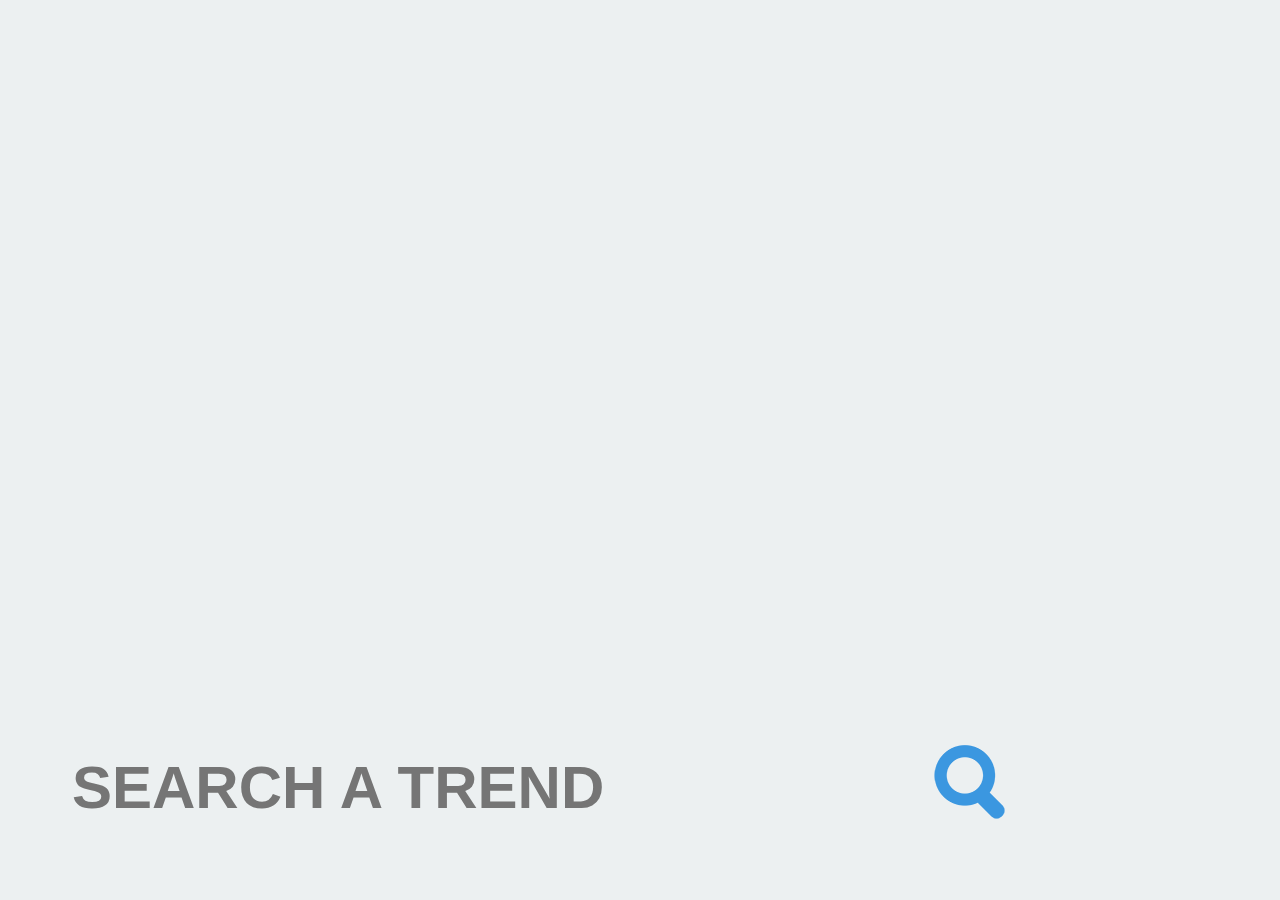
<file: Site/index.html>
<!doctype html>
<html lang="en">
<head>
        <meta charset="utf-8">
        <meta http-equiv="X-UA-Compatible" content="IE=edge,chrome=1">

        <title>Trendly : Les tendances de demain</title>
        <meta name="description" content="">


        <meta name="viewport" content="width=device-width,initial-scale=1">
        <link href='http://fonts.googleapis.com/css?family=Montserrat:400,700' rel='stylesheet' type='text/css'> 
  
        <!-- Bootstrap & FontAwesome -->
        <link href="css/bootstrap.css" rel="stylesheet">
        <link rel="stylesheet" href="//netdna.bootstrapcdn.com/font-awesome/4.0.3/css/font-awesome.min.css">

        <!-- Css reset for all browsers -->
        <link rel="stylesheet" href="css/reset.css">
        
        <!-- Css Design -->
        <link rel="stylesheet" href="css/design.css">
        <!-- <link rel="stylesheet" href="css/trendly.css">-->
        

</head>
<body>
 
    <div class="container">
      <div class="row">
        
      </div>
      <div class="row">
        <div id="trends-desc">
        </div>
      	<section>
            <div id="module"></div>
      	</section>
      </div>

      <div class="row">

          <form autocomplete="off" id="search">
             <fieldset class="col-md-11">
                <input id="q" name="q" placeholder="Search a trend"  type="text"> <label for="trend"></label>
             </fieldset>

             <div class="col-md-1">
                <input type="submit" value="">
             </div>
          </form>
      
      </div>
    </div>
 
  	
    <script type="text/javascript" src="http://netdna.bootstrapcdn.com/bootstrap/3.0.2/js/bootstrap.min.js"></script>
    <script type="text/javascript" src="http://mbostock.github.com/d3/d3.js?2.5.1"></script>
  	<script src="http://code.jquery.com/jquery-1.10.2.min.js"></script>
    <script src="js/trends.json" type="text/javascript"></script>
    <script src="js/modul-trends.js" type="text/javascript"></script>
    <script>
       
    </script>
</body>
</html>
</file>
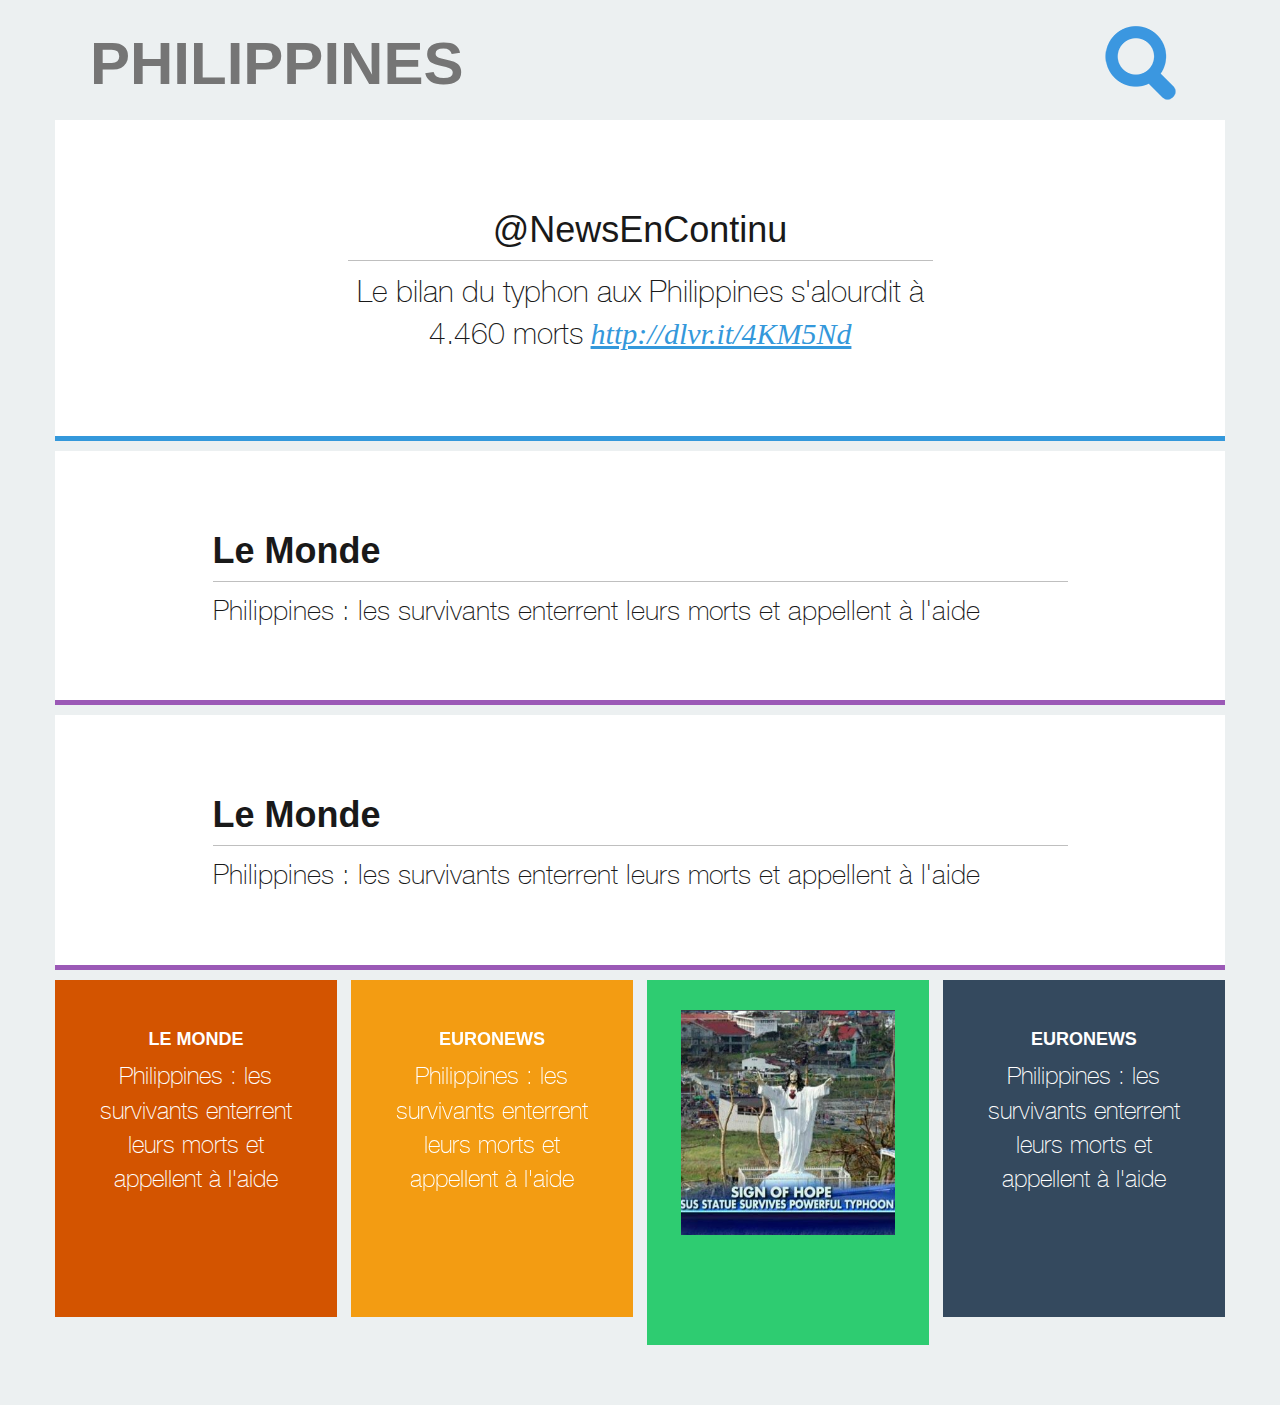
<file: Site/Results/index.html>
<!DOCTYPE html>

<html>
<head>
   <meta charset="utf-8">
   <meta content="IE=edge,chrome=1" http-equiv="X-UA-Compatible">

   <title></title>
   <meta content="" name="description">
   <meta content="width=device-width,initial-scale=1" name="viewport">
   <link href="css/style.css" rel="stylesheet">
   <link href="css/bootstrap.css" rel="stylesheet">
</head>

<body>
   <section class="container">
      <form autocomplete="off">
         <fieldset>
            <input id="trend" name="trend" placeholder="Philippines" required=
            "" type="text"> <label for="trend"></label>
         </fieldset>

         <div>
            <input type="submit" value=" ">
         </div>
      </form>

      <div class="top-content row">
         <div class="block">
            <article>
               <div class="text text-block">
                  <h1>@NewsEnContinu</h1>

                  <p>Le bilan du typhon aux Philippines s'alourdit à 4.460
                  morts <a href=
                  "http://dlvr.it/4KM5Nd">http://dlvr.it/4KM5Nd</a></p>
               </div>

               <div class="highlight-caption bottom-to-top">
                  <div class="highlight">
                     <div class="icon"><img alt="twitter" src=
                     "css/asset/twitter-ico-b.png"></div>

                     <h2>Twitter</h2>
                  </div>
               </div>
            </article>
         </div>
      </div>

      <div class="second-stage-content row">
         <article class="col-md-6" style="border-bottom: 5px solid #9b59b6;">
            <div class="block">
               <div class="text text-block">
                  <h1>Le Monde</h1>

                  <p>Philippines : les survivants enterrent leurs morts et
                  appellent à l'aide</p>
               </div>

               <div class="highlight-caption bottom-to-top">
                  <div class="highlight">
                     <div class="icon"><img alt="articles" src=
                     "css/asset/articles-icon-black.png"></div>

                     <h2>Le Monde</h2>
                  </div>
               </div>
            </div>
         </article>

         <article class="col-md-6" style="border-bottom: 5px solid #9b59b6;">
            <div class="block">
               <div class="text text-block">
                  <h1>Le Monde</h1>

                  <p>Philippines : les survivants enterrent leurs morts et
                  appellent à l'aide</p>
               </div>

               <div class="highlight-caption bottom-to-top">
                  <div class="highlight">
                     <div class="icon"><img alt="articles" src=
                     "css/asset/articles-icon-black.png"></div>

                     <h2>Le Monde</h2>
                  </div>
               </div>
            </div>
         </article>
      </div>

      <div class="regular-stage-content row">
         <article class="col-md-3 col-md-offset-0" style=
         "background-color: #d35400;">
            <div class="block">
               <div class="text text-block">
                  <h1>LE MONDE</h1>

                  <p>Philippines : les survivants enterrent leurs morts et
                  appellent à l'aide</p>
               </div>

               <div class="highlight-caption bottom-to-top">
                  <div class="highlight">
                     <div class="icon"><img alt="twitter" src=
                     "css/asset/videos-icon.png"></div>

                     <h2>Youtube</h2>
                  </div>
               </div>
            </div>
         </article>

         <article class="col-md-3 col-md-offset-0" style=
         "background-color: #f39c12;">
            <div class="block">
               <div class="text text-block">
                  <h1>EURONEWS</h1>

                  <p>Philippines : les survivants enterrent leurs morts et
                  appellent à l'aide</p>
               </div>

               <div class="highlight-caption bottom-to-top">
                  <div class="highlight">
                     <div class="icon"><img alt="articles" src=
                     "css/asset/articles-icon.png"></div>

                     <h2>Euronews</h2>
                  </div>
               </div>
            </div>
         </article>

         <article class="col-md-3 col-md-offset-0" style=
         "background-color: #2ecc71;">
            <div class="block">
               <div class="text text-block">
                  <div class="img-box-regular-stage">
                     <!--<img src="css/img/img3.jpg" alt="twitter"/>-->
                  </div>
               </div>

               <div class="highlight-caption bottom-to-top">
                  <div class="highlight">
                     <div class="icon"><img alt="instagram" src=
                     "css/asset/instagram-icon.png"></div>

                     <h2>Instagram</h2>
                  </div>
               </div>
            </div>
         </article>

         <article class="col-md-3 col-md-offset-0" style=
         "background-color: #34495e;">
            <div class="block">
               <div class="text text-block">
                  <h1>EURONEWS</h1>

                  <p>Philippines : les survivants enterrent leurs morts et
                  appellent à l'aide</p>
               </div>

               <div class="highlight-caption bottom-to-top">
                  <div class="highlight">
                     <div class="icon"><img alt="articles" src=
                     "css/asset/articles-icon.png"></div>

                     <h2>Euronews</h2>
                  </div>
               </div>
            </div>
         </article>
      </div>
   </section>
</body>
</html>
</file>
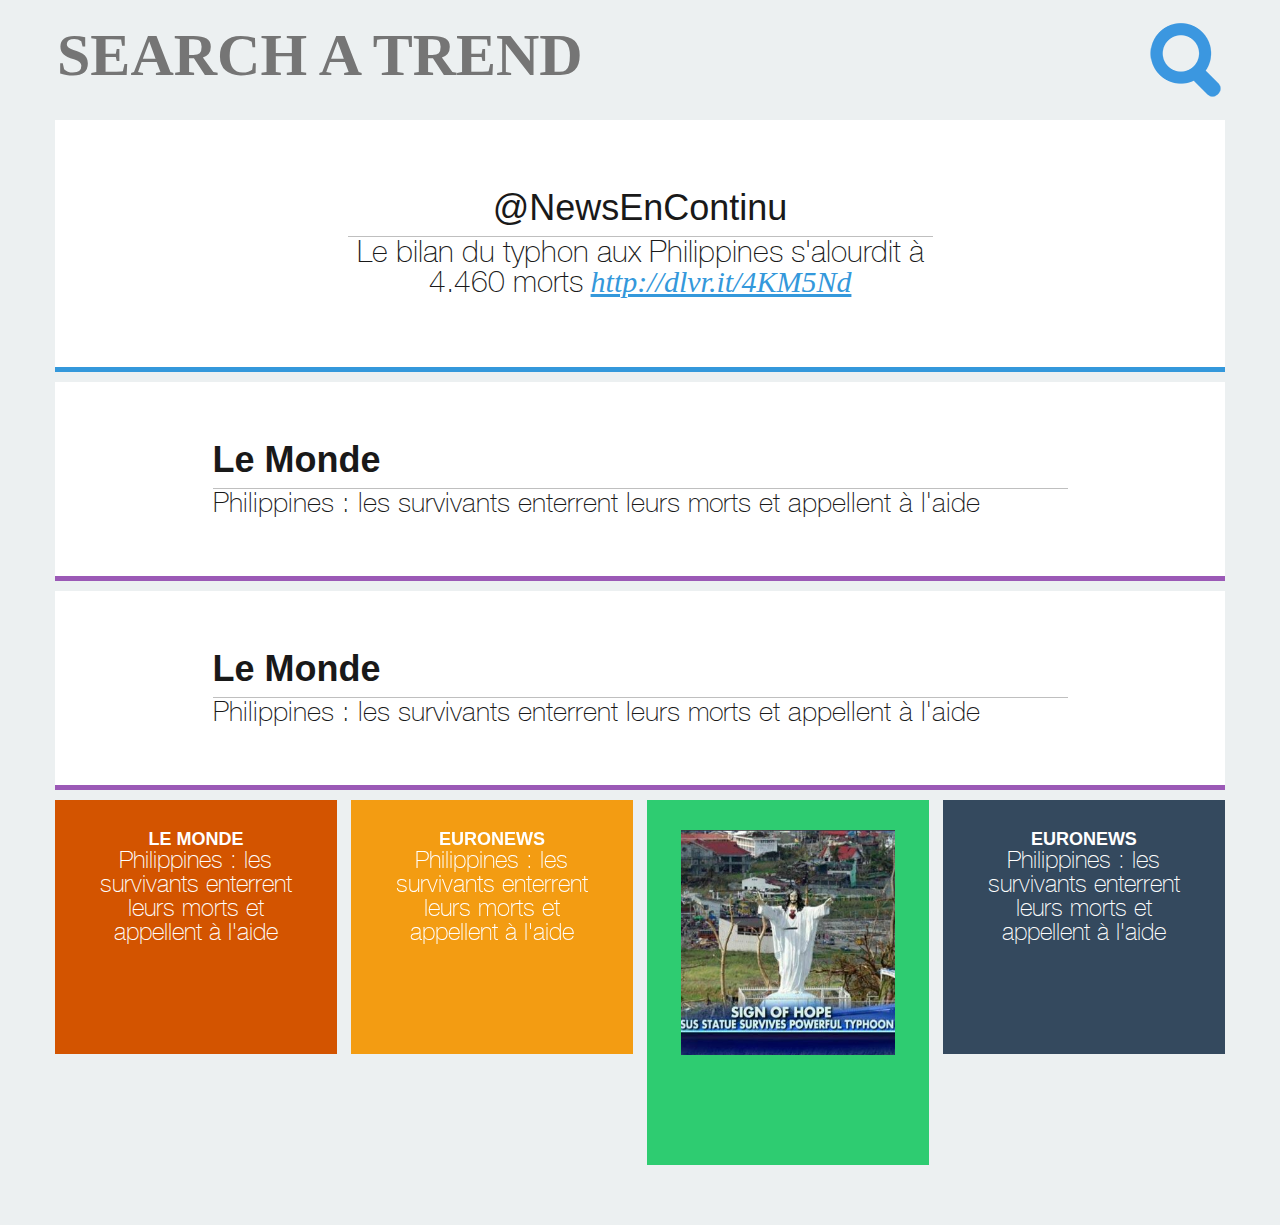
<file: Site/result.html>
<!DOCTYPE html>

<html>
<head>
   <meta charset="utf-8">
   <meta content="IE=edge,chrome=1" http-equiv="X-UA-Compatible">

   <title></title>
   <meta content="" name="description">
   <meta content="width=device-width,initial-scale=1" name="viewport">
   <link href="css/bootstrap.css" rel="stylesheet">
   
   <link href="css/result.css" rel="stylesheet">

</head>

<body>
   <section class="container">
      <div class="row">
        <form autocomplete="off" id="search" class="row">
           <fieldset class="col-md-10">
              <input id="q" name="q" placeholder="Search a trend"  type="text"> <label for="q"></label>
           </fieldset>

           <div class="col-md-2">
              <input type="submit" value="">
           </div>
        </form>
      </div>

      <div class="top-content row">
         <div class="block">
            <article>
               <div class="text text-block">
                  <h1>@NewsEnContinu</h1>

                  <p>Le bilan du typhon aux Philippines s'alourdit à 4.460
                  morts <a href=
                  "http://dlvr.it/4KM5Nd">http://dlvr.it/4KM5Nd</a></p>
               </div>

               <div class="highlight-caption bottom-to-top">
                  <div class="highlight">
                     <div class="icon"><img alt="twitter" src=
                     "css/asset/twitter-ico-b.png"></div>

                     <h2>Twitter</h2>
                  </div>
               </div>
            </article>
         </div>
      </div>

      <div class="second-stage-content row">
         <article class="col-md-6" style="border-bottom: 5px solid #9b59b6;">
            <div class="block">
               <div class="text text-block">
                  <h1>Le Monde</h1>

                  <p>Philippines : les survivants enterrent leurs morts et
                  appellent à l'aide</p>
               </div>

               <div class="highlight-caption bottom-to-top">
                  <div class="highlight">
                     <div class="icon"><img alt="articles" src=
                     "css/asset/articles-icon-black.png"></div>

                     <h2>Le Monde</h2>
                  </div>
               </div>
            </div>
         </article>

         <article class="col-md-6" style="border-bottom: 5px solid #9b59b6;">
            <div class="block">
               <div class="text text-block">
                  <h1>Le Monde</h1>

                  <p>Philippines : les survivants enterrent leurs morts et
                  appellent à l'aide</p>
               </div>

               <div class="highlight-caption bottom-to-top">
                  <div class="highlight">
                     <div class="icon"><img alt="articles" src=
                     "css/asset/articles-icon-black.png"></div>

                     <h2>Le Monde</h2>
                  </div>
               </div>
            </div>
         </article>
      </div>

      <div class="regular-stage-content row">
         <article class="col-md-3 col-md-offset-0" style=
         "background-color: #d35400;">
            <div class="block">
               <div class="text text-block">
                  <h1>LE MONDE</h1>

                  <p>Philippines : les survivants enterrent leurs morts et
                  appellent à l'aide</p>
               </div>

               <div class="highlight-caption bottom-to-top">
                  <div class="highlight">
                     <div class="icon"><img alt="twitter" src=
                     "css/asset/videos-icon.png"></div>

                     <h2>Youtube</h2>
                  </div>
               </div>
            </div>
         </article>

         <article class="col-md-3 col-md-offset-0" style=
         "background-color: #f39c12;">
            <div class="block">
               <div class="text text-block">
                  <h1>EURONEWS</h1>

                  <p>Philippines : les survivants enterrent leurs morts et
                  appellent à l'aide</p>
               </div>

               <div class="highlight-caption bottom-to-top">
                  <div class="highlight">
                     <div class="icon"><img alt="articles" src=
                     "css/asset/articles-icon.png"></div>

                     <h2>Euronews</h2>
                  </div>
               </div>
            </div>
         </article>

         <article class="col-md-3 col-md-offset-0" style=
         "background-color: #2ecc71;">
            <div class="block">
               <div class="text text-block">
                  <div class="img-box-regular-stage">
                     <!--<img src="css/img/img3.jpg" alt="twitter"/>-->
                  </div>
               </div>

               <div class="highlight-caption bottom-to-top">
                  <div class="highlight">
                     <div class="icon"><img alt="instagram" src=
                     "css/asset/instagram-icon.png"></div>

                     <h2>Instagram</h2>
                  </div>
               </div>
            </div>
         </article>

         <article class="col-md-3 col-md-offset-0" style=
         "background-color: #34495e;">
            <div class="block">
               <div class="text text-block">
                  <h1>EURONEWS</h1>

                  <p>Philippines : les survivants enterrent leurs morts et
                  appellent à l'aide</p>
               </div>

               <div class="highlight-caption bottom-to-top">
                  <div class="highlight">
                     <div class="icon"><img alt="articles" src=
                     "css/asset/articles-icon.png"></div>

                     <h2>Euronews</h2>
                  </div>
               </div>
            </div>
         </article>
      </div>
   </section>
</body>
</html>
</file>
<file: Site/css/design.css>
/* FONT INITIALIZER */

@font-face {
    font-family: 'helvetica_neue_lt_std35_thin';
    src: url('fonts/helveticaneueltstd-th/helveticaneueltstd-th-webfont.eot');
    src: url('fonts/helveticaneueltstd-th/helveticaneueltstd-th-webfont.eot?#iefix') format('embedded-opentype'),
         url('fonts/helveticaneueltstd-th/helveticaneueltstd-th-webfont.woff') format('woff'),
         url('fonts/helveticaneueltstd-th/helveticaneueltstd-th-webfont.ttf') format('truetype'),
         url('fonts/helveticaneueltstd-th/helveticaneueltstd-th-webfont.svg#helvetica_neue_lt_std35_thin') format('svg');
    font-weight: normal;
    font-style: normal;

}

/* CLASSIC */
html{
	width: 100%;
	height: 100%;
}

body{
	background : #ecf0f1; 
	background-size: cover;/*gris*/
	font-family : "";
	color: #58595B; /*gris foncé*/
	font-size: 14px;
	transition : opacity 2s linear;
	width: 100%;
	height: 100%;
}

::-moz-selection { background: #F47032; color: #fff; text-shadow: none; }
::selection { background: #F47032; color: #fff; text-shadow: none; }
/* END CLASSIC */


/* LOGO */
#logo{
	float:left;
}

h1{
	font-size : 5em;
	margin: 0px 0px 0px;
	margin-left: 20px;
	font-weight: 350;
	font-family : "helvetica_neue_lt_std35_thin";
}

h1 span{
	color: #3498db; /*orange*/
	font-weight: bold;

}

p.slogan{
	font-size: 0.9em;
	color: #58595B;
	font-family : "helvetica_neue_lt_std35_thin";
	text-transform: uppercase;
	font-weight: 200;
	margin: -10px 0px 0px 55px;
}

/* END LOGO*/


/* FORM SEARCH */

#search{
	position:absolute;
	bottom:0px;
	
}


fieldset{
 		
 			position:relative;
 			background-color: none;
 			font-size: 60px;
 			color:#3498db;		
}

input{
 		width: 100%;
 		position:relative; 
 		color: #3498db;
 		background-color: #ecf0f1;
 		text-transform: uppercase;
 		font-weight: bold;
 		border: none;
}
 		
#search input[type=submit]{
		background-image: url("asset/search-icon.png");
		background-color: none;
		text-transform: uppercase;
		width: 80px;
		height: 80px;
		margin-top: -10px;
		float:right;
	
}
/* END TOP FORM*/


/* MODULE TRENDS */
#module{
	width: 550px;
	margin: 40px auto 20px;
}

.arc{
	-webkit-animation : rotation 50s linear 0.4s infinite ;
	animation : rotation 50s linear 0.4s infinite ;
	transition : opacity 1s linear;
}
.arc:nth-child(2n + 1){
	-webkit-animation : rotation2 50s linear 0.4s infinite ;
	animation : rotation2 50s linear 0.4s infinite ;
	transition : opacity 1s linear;
}
.arc:hover{
	transition : opacity 1s linear;
}


#trends-desc{
	width: 100px;
	margin: auto;
	position: absolute;
	top: 25%;
	left: 50%;
	visibility: hidden;
}

.titletrend{
	font-size: 2em;
	padding: 50px 50px;
}
/*END MODULE TRENDS*/







/** ANIMATION **/
@-webkit-keyframes rotation{
	  from{
	  	-webkit-transform : rotate(0deg);
	  }

	  to{
	  	-webkit-transform : rotate(360deg);
	  }
 }
 @keyframes rotation{
	from{
	  	transform : rotate(0deg);
	  }

	to{
	  	transform : rotate(360deg);
	}
 }@-webkit-keyframes rotation2{
	  from{
	  	-webkit-transform : rotate(360deg);
	  }

	  to{
	  	-webkit-transform : rotate(0deg);
	  }
 }
 @keyframes rotation2{
	from{
	  	transform : rotate(360deg);
	  }

	to{
	  	transform : rotate(0deg);
	}
 }
</file>
<file: Site/css/trendly.css>
html{
	width: 100%;
	height: 100%;
}

body{
	background : #ecf0f1; 
	background-size: cover;/*gris*/
	font-family : "";
	color: #58595B; /*gris foncé*/
	font-size: 14px;
	transition : opacity 2s linear;
	width: 100%;
	height: 100%;
}

::-moz-selection { background: #F47032; color: #fff; text-shadow: none; }
::selection { background: #F47032; color: #fff; text-shadow: none; }




#circle{
	width: 400px;
	height: 400px;
	border-radius: 999px;
	background: #F47032;
	margin : 30px auto;
}




#module{
	width: 550px;
	margin: -40px auto 0px;
}

.arc{
	-webkit-animation : rotation 50s linear 0.4s infinite ;
	animation : rotation 50s linear 0.4s infinite ;
	transition : opacity 1s linear;
}
.arc:nth-child(2n + 1){
	-webkit-animation : rotation2 50s linear 0.4s infinite ;
	animation : rotation2 50s linear 0.4s infinite ;
	transition : opacity 1s linear;
}
.arc:hover{
	transition : opacity 1s linear;
}

.arc.stop{
   	-webkit-animation-play-state: paused;
   	   -moz-animation-play-state: paused;
 		 	animation-play-state: paused;
}


#trends-description{
	display: none;
	position: relative;
	top: 200px;
	float: right;
	margin-right: 50px;
	background: #C9A68B;
	color: white;
	border-radius: 200px;
	box-shadow: 0px 0px 5px #8B645A;
	z-index: 999;
	padding:20px;
}

.titletrend{
	font-size: 2em;
	padding: 50px 50px;
}









@-webkit-keyframes rotation{
	  from{
	  	-webkit-transform : rotate(0deg);
	  }

	  to{
	  	-webkit-transform : rotate(360deg);
	  }
 }
 @keyframes rotation{
	from{
	  	transform : rotate(0deg);
	  }

	to{
	  	transform : rotate(360deg);
	}
 }@-webkit-keyframes rotation2{
	  from{
	  	-webkit-transform : rotate(360deg);
	  }

	  to{
	  	-webkit-transform : rotate(0deg);
	  }
 }
 @keyframes rotation2{
	from{
	  	transform : rotate(360deg);
	  }

	to{
	  	transform : rotate(0deg);
	}
 }
</file>
<file: Site/Results/css/style.css>
/* http://meyerweb.com/eric/tools/css/reset/ 
   v2.0 | 20110126
   License: none (public domain)
*/

html, body, div, span, applet, object, iframe,
h1, h2, h3, h4, h5, h6, p, blockquote, pre,
a, abbr, acronym, address, big, cite, code,
del, dfn, em, img, ins, kbd, q, s, samp,
small, strike, strong, sub, sup, tt, var,
b, u, i, center,
dl, dt, dd, ol, ul, li,
fieldset, form, label, legend,
table, caption, tbody, tfoot, thead, tr, th, td,
article, aside, canvas, details, embed, 
figure, figcaption, footer, header, hgroup, 
menu, nav, output, ruby, section, summary,
time, mark, audio, video {
	margin: 0;
	padding: 0;
	border: 0;
	font-size: 100%;
	font: inherit;
	vertical-align: baseline;
}
/* HTML5 display-role reset for older browsers */
article, aside, details, figcaption, figure, 
footer, header, hgroup, menu, nav, section {
	display: block;
}
body {
	line-height: 1;
}
ol, ul {
	list-style: none;
}
blockquote, q {
	quotes: none;
}
blockquote:before, blockquote:after,
q:before, q:after {
	content: '';
	content: none;
}
table {
	border-collapse: collapse;
	border-spacing: 0;
}

body {background-color: #8e44ad;}

section{
	color: #fff;
	margin: 20px;	
}

/* FONT INITIALIZER */

@font-face {
    font-family: 'helvetica_neue_lt_std35_thin';
    src: url('fonts/helveticaneueltstd-th/helveticaneueltstd-th-webfont.eot');
    src: url('fonts/helveticaneueltstd-th/helveticaneueltstd-th-webfont.eot?#iefix') format('embedded-opentype'),
         url('fonts/helveticaneueltstd-th/helveticaneueltstd-th-webfont.woff') format('woff'),
         url('fonts/helveticaneueltstd-th/helveticaneueltstd-th-webfont.ttf') format('truetype'),
         url('fonts/helveticaneueltstd-th/helveticaneueltstd-th-webfont.svg#helvetica_neue_lt_std35_thin') format('svg');
    font-weight: normal;
    font-style: normal;

}

/* FONT INITIALIZER */


/* TOP FORM*/

 fieldset{
 			width:100%;
 			position:relative;
 			background-color: none;
 			font-size: 60px;
 			color:#3498db;
 			height: 100px;
 			
 			}
 input{
 		width:100%;
 		position:relative; 
 		color: #3498db;
 		padding-left: 20px; 
 		background-color: #ecf0f1;
 		text-transform: uppercase;
 		font-weight: bold;
 		border: none;

 		
 		}
 		
 

input[type=submit]{
		background-image: url("asset/search-icon.png");
		background-color: none;
		text-transform: uppercase;
		width: 80px;
		height: 80px;
		position: absolute;
		right: 100px;
		top:23px;
	
}
/* TOP FORM*/



/*IMG BOX*/

.img-box {
	background-image: url("img/img3.jpg");
	background-size: cover;
	background-position: center;
	height: 156px;
	width: 100%;
	margin: 0 auto;
		}

.img-box-regular-stage {
	background-image: url("img/img3.jpg");
	background-size: cover;
	background-position: center;
	height: 225px;
	width: 100%;
	margin: 0 auto;
		}

/*IMG BOX*/


/* TOP CONTENT */
.top-content{
	height:auto;
}


.top-content article {

	margin: 0 0 10px 0;
	padding-top: 70px;
	padding-bottom: 70px;
	background-color: #fff;
	border-bottom: 5px solid #3498db;
	
	
}

.top-content .text {
	margin: 0 auto;
	width: 50%;
	color: #191919;
}

.top-content article .text h1 {
	text-align: center;
	font-family: "Helvetica";
	padding-bottom: 10px;
	border-bottom: 1px solid #bfbfbf;
	font-size: 36px;

}

.top-content article .text p {
	
	text-align: center;
	font-family: "helvetica_neue_lt_std35_thin";
	font-size: 30px;

}

.top-content article .text a {
	color: #3498db;
	font-style: italic;
	text-decoration: underline;
	font-family: "lato";
	font-weight: 100;
	

}


.top-content article .highlight h2 {
	font-size: 14px;
	text-transform: uppercase;
	font-family: "lato";
	font-weight: bold;
	color: #191919;
	padding: 25px 0 25px 0;

}

.top-content article .highlight .icon {
	float: left;
	margin: 0 20px 0 20px;
	padding: 16px 0 16px 0;
	
}
/* END TOP CONTENT */


/* SECOND-STAGE CONTENT */
.second-stage-content{
	height:auto;
	

}

.second-stage-content article {
	padding-top: 60px;
	padding-bottom: 60px;
	background-color: #fff;
	margin: 0px 15px 10px 0px;
	
}

.second-stage-content article:last-child {
	background-color: #fff;
	margin: 0px 0px 10px 0px;
	
}

.second-stage-content .text {
	margin: 0 auto;
	width: 75%;
	color: #191919;
}

.second-stage-content .text h1 {
	font-family: "Helvetica";
	font-size: 36px;
	padding-bottom: 10px;
	border-bottom: 1px solid #bfbfbf;
	font-weight: bold;

}

.second-stage-content article .text p {
	font-family: "helvetica_neue_lt_std35_thin";
	font-size: 27px;
}

.second-stage-content article .text a {
	color: #fff;
	font-style: italic;
	text-decoration: underline;
	font-family: "HelveticaNeue LT Std";
	font-weight: 100;
	

}

.second-stage-content article .highlight h2 {
	font-size: 14px;
	text-transform: uppercase;
	font-family: "lato";
	font-weight: bold;
	padding: 20px 0 20px 0;
	color:#191919;

}

.second-stage-content article .highlight .icon {
	float: left;
	margin: 0 20px 0 5px;
	padding: 16px 0 16px 0;

}
/* SECOND-STAGE CONTENT */


/* REGULAR-STAGE CONTENT */
.regular-stage-content{
	height:auto;
	margin-bottom: 30px;


}

.regular-stage-content article {
	margin: 0 14px 10px 0;
	padding-top: 30px;
	padding-bottom: 80px;
	background-color: #9b59b6;
}

.regular-stage-content article:last-child {
	padding-top: 30px;
	background-color: #fff;
	margin: 0px 0px 10px 0px;
	
}

.regular-stage-content .text {
	font-family: "lato";
	margin: 0 auto;
	width: 85%;
	padding-bottom: 30px;
}

.regular-stage-content .text h1 {
	font-family: "Helvetica";
	font-size: 18px;
	font-weight: bold;
	text-align: center;

}

.regular-stage-content article .text p {
	
	font-family: "helvetica_neue_lt_std35_thin";
	font-size: 24px;
	text-align: center;
}

.regular-stage-content article .text a {
	color: #fff;
	font-style: italic;
	text-decoration: underline;
	font-family: "lato";
	font-weight: 100;
	

}

.regular-stage-content article .highlight h2 {
	font-size: 14px;
	text-transform: uppercase;
	font-family: "lato";
	font-weight: bold;
	padding: 20px 0 20px 0;

}

.regular-stage-content article .highlight .icon {
	float: left;
	margin: 0 20px 0 5px;
	padding: 16px 0 16px 0;

}
/* SECOND-STAGE CONTENT */

/*other*/

/* REGULAR-STAGE CONTENT */
.other{
	height:auto;
	margin-bottom: 30px;


}

.other{
	height:446px;
	padding-top: 15px;
	margin-bottom: 10px;
	border: 1px solid #bfbfbf;
}

.other .text {
	font-family: "Helvetica Neue LT std";
	margin: 0 auto;
	width: 100%;
	color: #191919;
	border-bottom: 1px solid #bfbfbf;
	padding-bottom: 0px;
}

.other .text h1 {
	font-family: "Helvetica Neue LT std";
	font-size: 30px;
	font-weight: bold;
	text-align: left;
	

}

.other .text p {
	
	font-family: "helvetica_neue_lt_std35_thin";
	font-size: 30px;
	text-align: left;
	font-weight: lighter;
	width: 80%;
	
	
}

.other .sub-text {
	color: #191919;
	font-family: "helvetica_neue_lt_std35_thin";
	text-align: left;
	font-weight: lighter;
	width: 80%;
	
	
}

.other .sub-text p {
	padding-top: 20px;
	font-size: 16px;

	
	
}

.other .bottom-highlight {
	color: #fff;
	font-family: "helvetica_neue_lt_std35_thin";
	font-style: italic;
	padding: 3px 10px 0 10px;
	background-color: #9c5ab7;
	height: 25px;
	position: relative;
	vertical-align: baseline;

}



*{
    -webkit-box-sizing: border-box;
       -moz-box-sizing: border-box;
            box-sizing: border-box;
}


article{
  
    position: relative;
    overflow: hidden;  
    width: 100%; 
    animation: anima 2s;
    -webkit-animation: anima 2s;
   backface-visibility:hidden;
    -webkit-backface-visibility:hidden;
}




.highlight-caption{
    cursor: pointer;
    position: absolute;
    width: 95%;
    height: 85%;
    background: rgba(41,128,185, 0.5);
    opacity:0;
    padding: 10px;
    text-align:center;
}

.text-block{
     -webkit-transform: scale(1);
             transform: scale(1);
}
.block:hover .text-block{
    -webkit-transform: scale(1.1);
            transform: scale(1.1);
}
/*All classes with same attribute*/
a ,a:hover,
.block .text-block,
.highlight-caption,
.block:hover .highlight-caption,
.block:hover img{
     transition: all 0.5s ease;
    -webkit-transition: all 0.5 ease;  
}

/*Effects in Caption*/
.block:hover .bottom-to-top,
.block:hover .top-to-bottom,
.block:hover .left-to-right,
.block:hover .right-to-left{
    opacity: 1;
}
/*Bottom to Top*/
.bottom-to-top{
    top:50%;    
    left:2.5%;
}
.block:hover .bottom-to-top{
    top:2.5%
}
/*Top to Bottom*/
.top-to-bottom{
    bottom:50%;    
    left:2.5%;
}
.block:hover .top-to-bottom{
    bottom: 2.5%;
}
/*Left to Right*/
.left-to-right{
    top:2.5%;
    right:50%;
}
.block:hover .left-to-right{
    right: 2.5%;
}
/*Right to Left*/
.right-to-left{
    top:2.5%;
    left:50%;
}
.block:hover .right-to-left{
    left: 2.5%;
}

/*Animation Effect*/
@keyframes anima{
    from{
        margin-top: -50px;
        opacity: 0;
        -webkit-opacity: 0;
    }
    to{
        margin: auto;
        opacity: 1;
        -webkit-opacity: 1;
    }
}
@-webkit-keyframes anima{
    from{
        margin-left: -30px;
        opacity: 0;
        -webkit-opacity: 0;
    }
    to{
        margin-left: 0px;
        opacity: 1;
        -webkit-opacity: 1;
    }
}
</file>
<file: Site/css/result.css>
/* http://meyerweb.com/eric/tools/css/reset/ 
   v2.0 | 20110126
   License: none (public domain)
*/

html, body, div, span, applet, object, iframe,
h1, h2, h3, h4, h5, h6, p, blockquote, pre,
a, abbr, acronym, address, big, cite, code,
del, dfn, em, img, ins, kbd, q, s, samp,
small, strike, strong, sub, sup, tt, var,
b, u, i, center,
dl, dt, dd, ol, ul, li,
fieldset, form, label, legend,
table, caption, tbody, tfoot, thead, tr, th, td,
article, aside, canvas, details, embed, 
figure, figcaption, footer, header, hgroup, 
menu, nav, output, ruby, section, summary,
time, mark, audio, video {
	margin: 0;
	padding: 0;
	border: 0;
	font-size: 100%;
	font: inherit;
	vertical-align: baseline;
}
/* HTML5 display-role reset for older browsers */
article, aside, details, figcaption, figure, 
footer, header, hgroup, menu, nav, section {
	display: block;
}
body {
	line-height: 1;
}
ol, ul {
	list-style: none;
}
blockquote, q {
	quotes: none;
}
blockquote:before, blockquote:after,
q:before, q:after {
	content: '';
	content: none;
}
table {
	border-collapse: collapse;
	border-spacing: 0;
}

body {background-color: #ecf0f1;}

section{
	color: #fff;
	margin: 20px;	
}

/* FONT INITIALIZER */

@font-face {
    font-family: 'helvetica_neue_lt_std35_thin';
    src: url('fonts/helveticaneueltstd-th/helveticaneueltstd-th-webfont.eot');
    src: url('fonts/helveticaneueltstd-th/helveticaneueltstd-th-webfont.eot?#iefix') format('embedded-opentype'),
         url('fonts/helveticaneueltstd-th/helveticaneueltstd-th-webfont.woff') format('woff'),
         url('fonts/helveticaneueltstd-th/helveticaneueltstd-th-webfont.ttf') format('truetype'),
         url('fonts/helveticaneueltstd-th/helveticaneueltstd-th-webfont.svg#helvetica_neue_lt_std35_thin') format('svg');
    font-weight: normal;
    font-style: normal;

}

/* FONT INITIALIZER */


/* TOP FORM*/

 fieldset{
 			width:100%;
 			position:relative;
 			background-color: none;
 			font-size: 60px;
 			color:#3498db;
 			height: 100px;
 			
 			}
 input{
 		width:100%;
 		position:relative; 
 		color: #3498db;
 		 
 		background-color: #ecf0f1;
 		text-transform: uppercase;
 		font-weight: bold;
 		border: none;
		float: left;
 		
 		}
 		
 

input[type=submit]{
		background-image: url("asset/search-icon.png");
		background-color: none;
		text-transform: uppercase;
		width: 80px;
		height: 80px;
		float: right;
	
}
/* TOP FORM*/



/*IMG BOX*/

.img-box {
	background-image: url("img/img3.jpg");
	background-size: cover;
	background-position: center;
	height: 156px;
	width: 100%;
	margin: 0 auto;
		}

.img-box-regular-stage {
	background-image: url("img/img3.jpg");
	background-size: cover;
	background-position: center;
	height: 225px;
	width: 100%;
	margin: 0 auto;
		}

/*IMG BOX*/


/* TOP CONTENT */
.top-content{
	height:auto;
}


.top-content article {

	margin: 0 0 10px 0;
	padding-top: 70px;
	padding-bottom: 70px;
	background-color: #fff;
	border-bottom: 5px solid #3498db;
	
	
}

.top-content .text {
	margin: 0 auto;
	width: 50%;
	color: #191919;
}

.top-content article .text h1 {
	text-align: center;
	font-family: "Helvetica";
	padding-bottom: 10px;
	border-bottom: 1px solid #bfbfbf;
	font-size: 36px;

}

.top-content article .text p {
	
	text-align: center;
	font-family: "helvetica_neue_lt_std35_thin";
	font-size: 30px;

}

.top-content article .text a {
	color: #3498db;
	font-style: italic;
	text-decoration: underline;
	font-family: "lato";
	font-weight: 100;
	

}


.top-content article .highlight h2 {
	font-size: 14px;
	text-transform: uppercase;
	font-family: "lato";
	font-weight: bold;
	color: #191919;
	padding: 25px 0 25px 0;

}

.top-content article .highlight .icon {
	float: left;
	margin: 0 20px 0 20px;
	padding: 16px 0 16px 0;
	
}
/* END TOP CONTENT */


/* SECOND-STAGE CONTENT */
.second-stage-content{
	height:auto;
	

}

.second-stage-content article {
	padding-top: 60px;
	padding-bottom: 60px;
	background-color: #fff;
	margin: 0px 15px 10px 0px;
	
}

.second-stage-content article:last-child {
	background-color: #fff;
	margin: 0px 0px 10px 0px;
	
}

.second-stage-content .text {
	margin: 0 auto;
	width: 75%;
	color: #191919;
}

.second-stage-content .text h1 {
	font-family: "Helvetica";
	font-size: 36px;
	padding-bottom: 10px;
	border-bottom: 1px solid #bfbfbf;
	font-weight: bold;

}

.second-stage-content article .text p {
	font-family: "helvetica_neue_lt_std35_thin";
	font-size: 27px;
}

.second-stage-content article .text a {
	color: #fff;
	font-style: italic;
	text-decoration: underline;
	font-family: "HelveticaNeue LT Std";
	font-weight: 100;
	

}

.second-stage-content article .highlight h2 {
	font-size: 14px;
	text-transform: uppercase;
	font-family: "lato";
	font-weight: bold;
	padding: 20px 0 20px 0;
	color:#191919;

}

.second-stage-content article .highlight .icon {
	float: left;
	margin: 0 20px 0 5px;
	padding: 16px 0 16px 0;

}
/* SECOND-STAGE CONTENT */


/* REGULAR-STAGE CONTENT */
.regular-stage-content{
	height:auto;
	margin-bottom: 30px;


}

.regular-stage-content article {
	margin: 0 14px 10px 0;
	padding-top: 30px;
	padding-bottom: 80px;
	background-color: #9b59b6;
}

.regular-stage-content article:last-child {
	padding-top: 30px;
	background-color: #fff;
	margin: 0px 0px 10px 0px;
	
}

.regular-stage-content .text {
	font-family: "lato";
	margin: 0 auto;
	width: 85%;
	padding-bottom: 30px;
}

.regular-stage-content .text h1 {
	font-family: "Helvetica";
	font-size: 18px;
	font-weight: bold;
	text-align: center;

}

.regular-stage-content article .text p {
	
	font-family: "helvetica_neue_lt_std35_thin";
	font-size: 24px;
	text-align: center;
}

.regular-stage-content article .text a {
	color: #fff;
	font-style: italic;
	text-decoration: underline;
	font-family: "lato";
	font-weight: 100;
	

}

.regular-stage-content article .highlight h2 {
	font-size: 14px;
	text-transform: uppercase;
	font-family: "lato";
	font-weight: bold;
	padding: 20px 0 20px 0;

}

.regular-stage-content article .highlight .icon {
	float: left;
	margin: 0 20px 0 5px;
	padding: 16px 0 16px 0;

}
/* SECOND-STAGE CONTENT */

/*other*/

/* REGULAR-STAGE CONTENT */
.other{
	height:auto;
	margin-bottom: 30px;


}

.other{
	height:446px;
	padding-top: 15px;
	margin-bottom: 10px;
	border: 1px solid #bfbfbf;
}

.other .text {
	font-family: "Helvetica Neue LT std";
	margin: 0 auto;
	width: 100%;
	color: #191919;
	border-bottom: 1px solid #bfbfbf;
	padding-bottom: 0px;
}

.other .text h1 {
	font-family: "Helvetica Neue LT std";
	font-size: 30px;
	font-weight: bold;
	text-align: left;
	

}

.other .text p {
	
	font-family: "helvetica_neue_lt_std35_thin";
	font-size: 30px;
	text-align: left;
	font-weight: lighter;
	width: 80%;
	
	
}

.other .sub-text {
	color: #191919;
	font-family: "helvetica_neue_lt_std35_thin";
	text-align: left;
	font-weight: lighter;
	width: 80%;
	
	
}

.other .sub-text p {
	padding-top: 20px;
	font-size: 16px;

	
	
}

.other .bottom-highlight {
	color: #fff;
	font-family: "helvetica_neue_lt_std35_thin";
	font-style: italic;
	padding: 3px 10px 0 10px;
	background-color: #9c5ab7;
	height: 25px;
	position: relative;
	vertical-align: baseline;

}



*{
    -webkit-box-sizing: border-box;
       -moz-box-sizing: border-box;
            box-sizing: border-box;
}


article{
  
    position: relative;
    overflow: hidden;  
    width: 100%; 
    animation: anima 2s;
    -webkit-animation: anima 2s;
   backface-visibility:hidden;
    -webkit-backface-visibility:hidden;
}




.highlight-caption{
    cursor: pointer;
    position: absolute;
    width: 95%;
    height: 85%;
    background: rgba(41,128,185, 0.5);
    opacity:0;
    padding: 10px;
    text-align:center;
}

.text-block{
     -webkit-transform: scale(1);
             transform: scale(1);
}
.block:hover .text-block{
    -webkit-transform: scale(1.1);
            transform: scale(1.1);
}
/*All classes with same attribute*/
a ,a:hover,
.block .text-block,
.highlight-caption,
.block:hover .highlight-caption,
.block:hover img{
     transition: all 0.5s ease;
    -webkit-transition: all 0.5 ease;  
}

/*Effects in Caption*/
.block:hover .bottom-to-top,
.block:hover .top-to-bottom,
.block:hover .left-to-right,
.block:hover .right-to-left{
    opacity: 1;
}
/*Bottom to Top*/
.bottom-to-top{
    top:50%;    
    left:2.5%;
}
.block:hover .bottom-to-top{
    top:2.5%
}
/*Top to Bottom*/
.top-to-bottom{
    bottom:50%;    
    left:2.5%;
}
.block:hover .top-to-bottom{
    bottom: 2.5%;
}
/*Left to Right*/
.left-to-right{
    top:2.5%;
    right:50%;
}
.block:hover .left-to-right{
    right: 2.5%;
}
/*Right to Left*/
.right-to-left{
    top:2.5%;
    left:50%;
}
.block:hover .right-to-left{
    left: 2.5%;
}

/*Animation Effect*/
@keyframes anima{
    from{
        margin-top: -50px;
        opacity: 0;
        -webkit-opacity: 0;
    }
    to{
        margin: auto;
        opacity: 1;
        -webkit-opacity: 1;
    }
}
@-webkit-keyframes anima{
    from{
        margin-left: -30px;
        opacity: 0;
        -webkit-opacity: 0;
    }
    to{
        margin-left: 0px;
        opacity: 1;
        -webkit-opacity: 1;
    }
}
</file>
